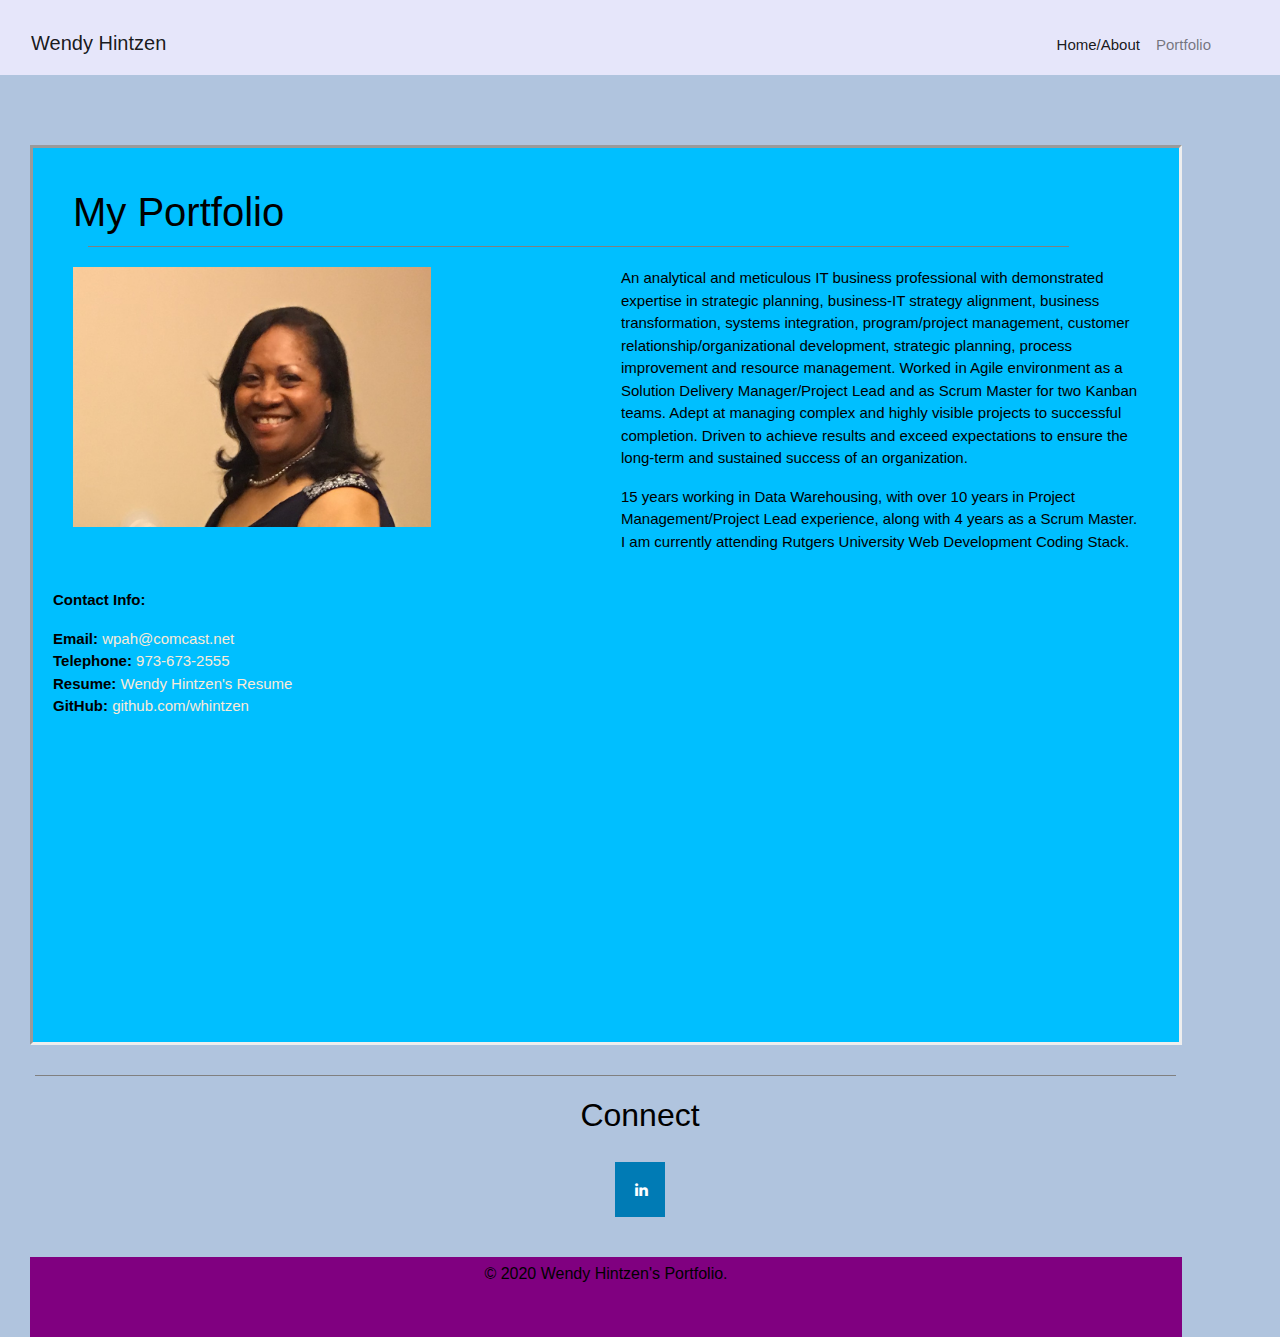
<file: index.html>
<!DOCTYPE html>
<html lang="en-us">
    <head>
        <meta charset="UTF-8">
        <meta name="viewport" content="width=device-width, initial-scale=1.0">

        <title>Portfolio</title>
        <link rel="stylesheet" href="https://stackpath.bootstrapcdn.com/bootstrap/4.3.1/css/bootstrap.min.css" integrity="sha384-ggOyR0iXCbMQv3Xipma34MD+dH/1fQ784/j6cY/iJTQUOhcWr7x9JvoRxT2MZw1T" crossorigin="anonymous">
        <link rel="stylesheet" href="https://cdnjs.cloudflare.com/ajax/libs/font-awesome/4.7.0/css/font-awesome.min.css">
        <link rel="stylesheet" href="./assets/css/aboutstyle.css">    
    </head>

                <!-- Body Section  -->
    <body>
        <nav class="navbar navbar-expand-md navbar-light bg-light fixed-top">
                <div class="container-fluid">
                   <span class="navbar-brand mb-1 h1">Wendy Hintzen</span>
                   <button class="navbar-toggler" type="button" data-toggle="collapse" data-target="#navbarSupportedContent">
                    <aria-controls="navbarSupportedContent" aria-expanded="false" aria-label="Toggle navigation">                    
                   <span class="navbar-toggler-icon"></span>
                    </button>
                    <div class="collapse navbar-collapse" id="navbarSupportedContent">                        
                        <ul class="nav navbar-nav ml-auto">
                            <li class="nav-item active">
                            <a class="nav-link" href="#">Home/About</a>
                            </li> 
                            <li class="nav-item">
                            <a class="nav-link" href="portfolio.html">Portfolio</a>
                            </li>                            
                         </ul> 
                    </div>
                </div>
        </nav>

             <!-- this section My Portfolio has a horizantal ruler (hr) -->
            <div class="container-body padding">
                <div class="row padding">
                    <div class="col-12">
                        <h1 class="display-5">My Portfolio</h1>
                        <hr>
                    </div>
                   
                       <!-- This is the Body section -->
                                            
                    <div class="col-lg-6">                        
                           <img src="./assets/images/IMG_4628.jpg" style="max-width:100%;height:260px;" alt="MyPicture" 
                                 class="img-fluid"/>                               
                    </div>
                    <div class="col-lg-6">
                        <p>
                            An analytical and meticulous IT business professional with demonstrated expertise in strategic planning, 
                            business-IT strategy alignment, business transformation, systems integration, program/project management, 
                            customer relationship/organizational development, strategic planning, process improvement and resource management.  
                            Worked in Agile environment as a Solution Delivery Manager/Project Lead and as Scrum Master for two Kanban teams.  
                            Adept at managing complex and highly visible projects to successful completion.  Driven to achieve results and 
                            exceed expectations to ensure the long-term and sustained success of an organization.
                        </p>
                        <p>
                            15 years working in Data Warehousing, with over 10 years in Project Management/Project Lead experience, along with 
                            4 years as a Scrum Master.  I am currently attending Rutgers University Web Development Coding Stack.
                        </p>                                    
                    </div>
                </div> 
            
                <section>                
                    <p id="Contact"> <strong>Contact Info:</strong></p>
                    <ul>                            
                        <li><strong>Email:</strong> <a href="#">wpah@comcast.net</a></li>
                        <li><strong>Telephone:</strong> <a href="#">973-673-2555</a></li>
                        <li><strong>Resume:</strong> <a href="./assets/resume/Wendy_Hintzen.pdf" target="_blank" alt="wendyresume">Wendy Hintzen's Resume</a></li>
                        <li><strong>GitHub:</strong> <a href="https://github.com/whintzen" target="_blank">github.com/whintzen</a></li> 
                    </ul>
                </section> 
            </div>
          <!-- This section connect to Social Media -->
            <div class="row text-center padding">
                <div class="col-12">
                    <hr>
                    <h2>Connect</h2>
                </div> 
                <div class="col-12 social padding">                    
                    <a href="https://www.linkedin.com/in/wendy-hintzen-999b7583/" target="_blank" class="fa fa-linkedin"></a>
                </div>                  
            </div>
    </div>
    <footer >
        <p><small>
            &copy; 2020 Wendy Hintzen's Portfolio.
        </small></p>

    </footer>
            <script
        src="https://code.jquery.com/jquery-3.4.1.slim.min.js"
        integrity="sha384-J6qa4849blE2+poT4WnyKhv5vZF5SrPo0iEjwBvKU7imGFAV0wwj1yYfoRSJoZ+n"
        crossorigin="anonymous"
      ></script>
      <script
        src="https://cdn.jsdelivr.net/npm/popper.js@1.16.0/dist/umd/popper.min.js"
        integrity="sha384-Q6E9RHvbIyZFJoft+2mJbHaEWldlvI9IOYy5n3zV9zzTtmI3UksdQRVvoxMfooAo"
        crossorigin="anonymous"
      ></script>
      <script
        src="https://stackpath.bootstrapcdn.com/bootstrap/4.4.1/js/bootstrap.min.js"
        integrity="sha384-wfSDF2E50Y2D1uUdj0O3uMBJnjuUD4Ih7YwaYd1iqfktj0Uod8GCExl3Og8ifwB6"
        crossorigin="anonymous"
      ></script>
    </body>
</html>
</file>
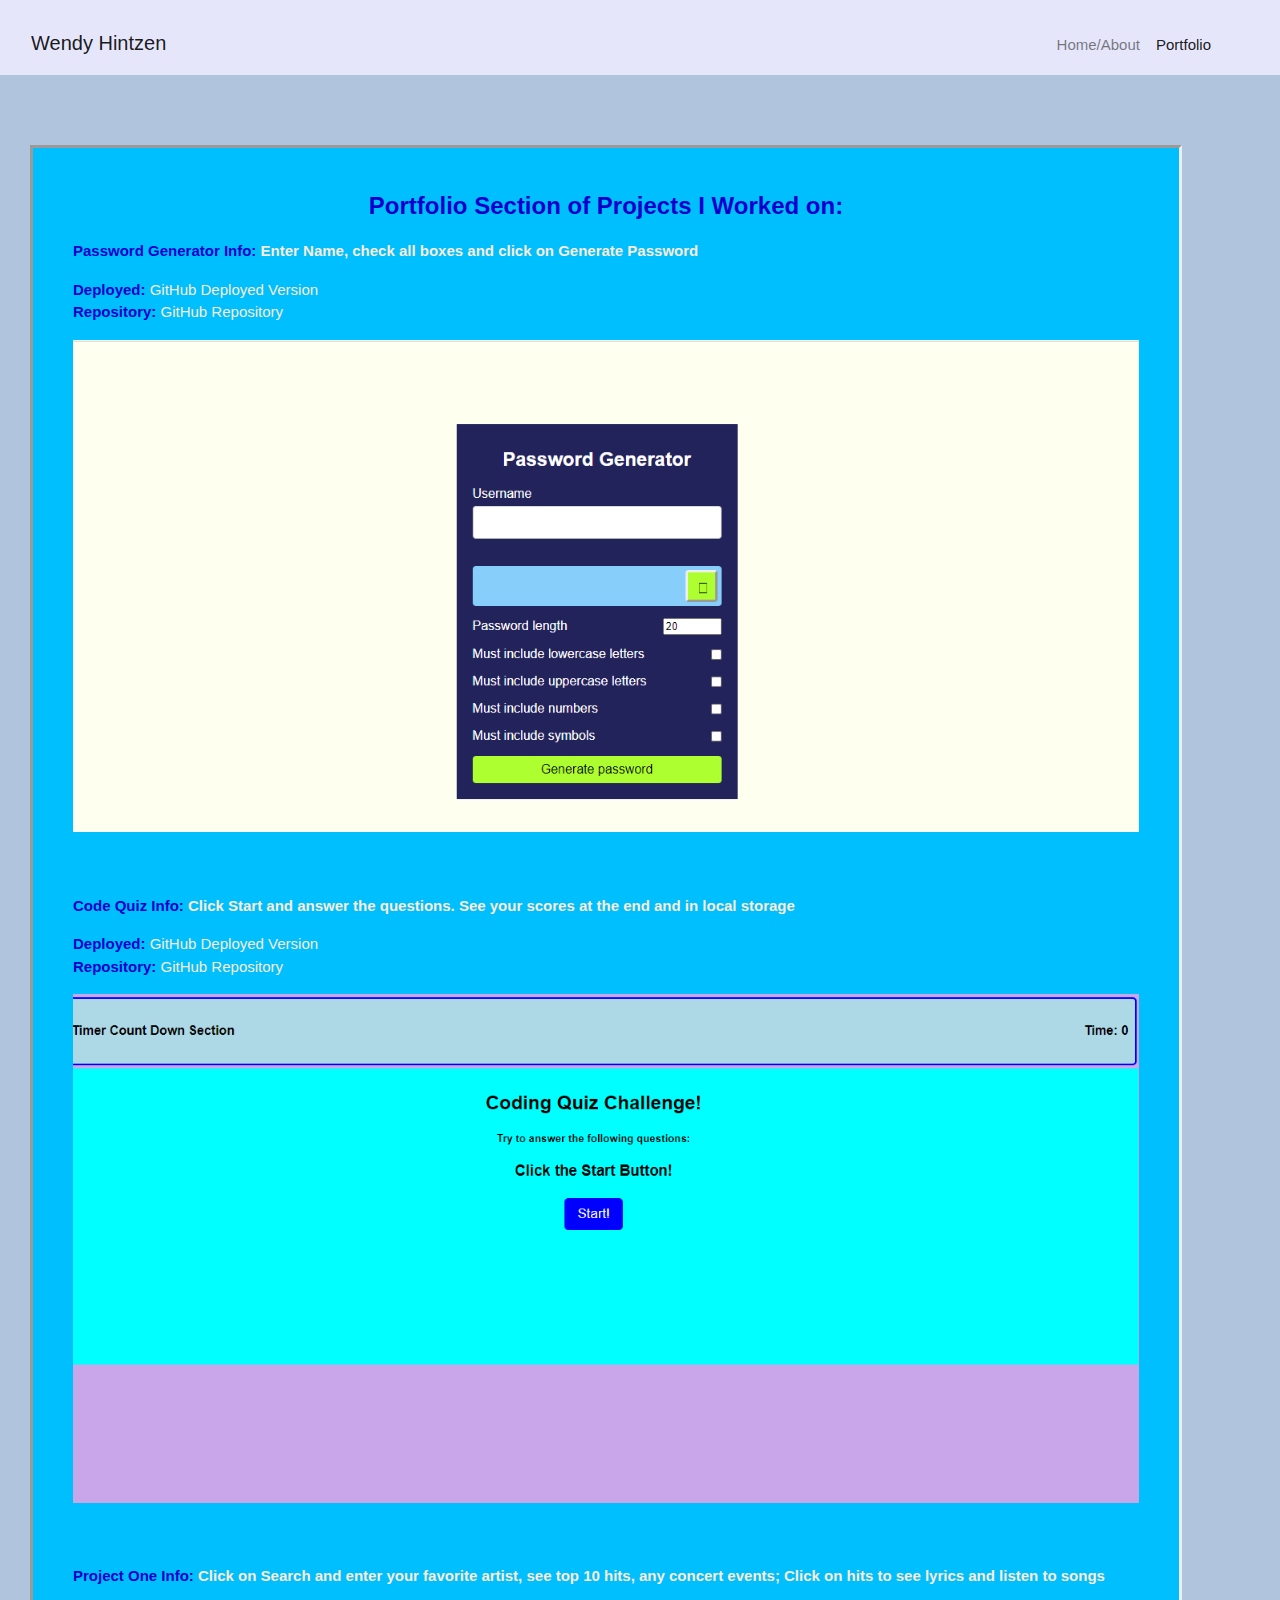
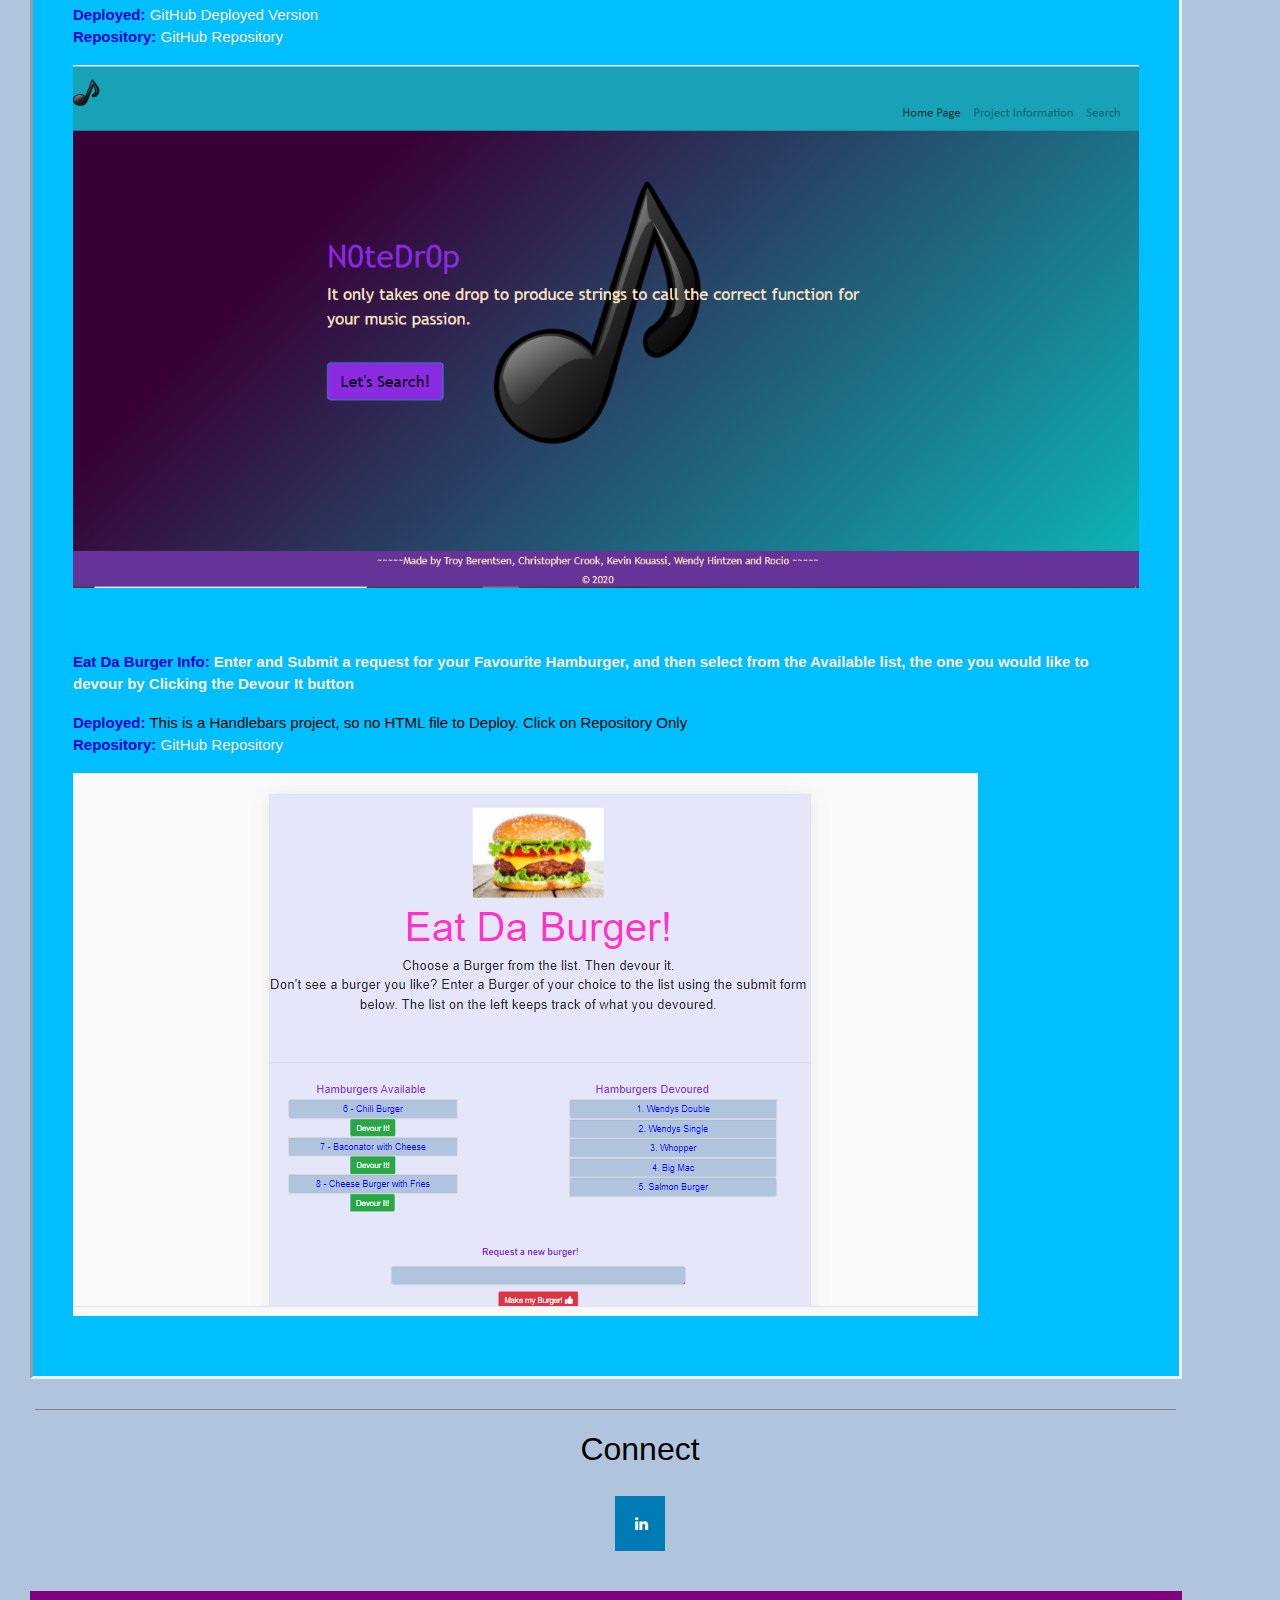
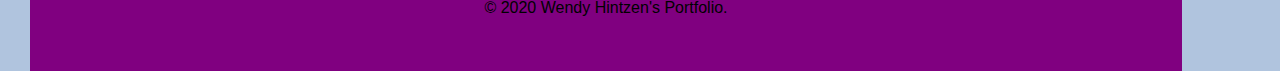
<file: portfolio.html>
<!DOCTYPE html>
<html lang="en-us">
    <head>
        <meta charset="UTF-8">
        <meta name="viewport" content="width=device-width, initial-scale=1.0">

        <title>Portfolio</title>
        <link rel="stylesheet" href="https://stackpath.bootstrapcdn.com/bootstrap/4.3.1/css/bootstrap.min.css" integrity="sha384-ggOyR0iXCbMQv3Xipma34MD+dH/1fQ784/j6cY/iJTQUOhcWr7x9JvoRxT2MZw1T" crossorigin="anonymous">
        <link rel="stylesheet" href="https://cdnjs.cloudflare.com/ajax/libs/font-awesome/4.7.0/css/font-awesome.min.css">
        <link rel="stylesheet" href="./assets/css/portfolio.css">    
    </head>

<!-- Body Section  -->
    <body>
        <nav class="navbar navbar-expand-md navbar-light bg-light fixed-top">
            <div class="container-fluid">
                <span class="navbar-brand mb-1 h1">Wendy Hintzen</span>
                <button class="navbar-toggler" type="button" data-toggle="collapse" data-target="#navbarSupportedContent">
                  <aria-controls="navbarSupportedContent" aria-expanded="false" aria-label="Toggle navigation">                    
                  <span class="navbar-toggler-icon"></span>
                </button>
                <div class="collapse navbar-collapse" id="navbarSupportedContent">                        
                    <ul class="nav navbar-nav ml-auto">
                        <li class="nav-item"> 
                            <a class="nav-link" href="index.html">Home/About</a>
                        </li>
                        <li class="nav-item active">
                            <a class="nav-link" href="#">Portfolio</a>
                        </li>                        
                    </ul>
                </div>
            </div>
        </nav>
                               <!-- Portfolio Section -->
                
        <div class="container-body padding">
            <div class="row padding">                
                <div class="col-lg-12">              
                    <p id="Portfolio" style="text-align: center; font-size: x-large; color: mediumblue;"> <strong>Portfolio Section of Projects I Worked on:</strong></p>  
                </div>                     
                <br>

                    <!-- Password Generator Section -->                            
                <div class="col-lg-12">                        
                    <p id="Generator" style="color:mediumblue;"> <strong>Password Generator Info:</strong>
                        <strong style="color:antiquewhite;"> Enter Name, check all boxes and click on Generate Password</strong></p>
                    <div class="password">                                     
                        <ul>                            
                            <li><strong style="color:mediumblue;">Deployed:</strong> <a href="https://whintzen.github.io/HW3_Password_Generator/index.html" 
                                style="color:antiquewhite;" target="_blank" alt="Deploy">GitHub Deployed Version</a></li>
                            <li><strong style="color:mediumblue;">Repository:</strong> <a href="https://github.com/whintzen/HW3_Password_Generator" 
                                style="color:antiquewhite;" target="_blank" alt="Repository">GitHub Repository</a></li>                                
                        </ul>
                    </div>
                </div>
                <br>
                <div class="col-lg-12">                 
                    <img src="./assets/images/Generator1.png" alt="Generator" class="img-fluid"/>                               
                </div>                           
            </div>
                <br>
                
                <!-- Code Quiz Section -->               
            <div class="row padding">
                <div class="col-lg-12"> 
                    <p id="CodeQuiz" style="color:mediumblue;"> <strong>Code Quiz Info:</strong>
                        <strong style="color:antiquewhite;"> Click Start and answer the questions. See your scores at 
                            the end and in local storage</strong></p>
                    <div class="code">                          
                        <ul>                            
                            <li><strong style="color:mediumblue;">Deployed:</strong> <a href="https://whintzen.github.io/HW4_Code_Quizz/index.html" 
                                style="color:antiquewhite;" target="_blank" alt="Deploy">GitHub Deployed Version</a></li>
                            <li><strong style="color:mediumblue;">Repository:</strong> <a href="https://github.com/whintzen/HW4_Code_Quizz" 
                                style="color:antiquewhite;" target="_blank" alt="Repository">GitHub Repository</a></li>
                        </ul>
                    </div>
                </div>
                    <br>
                <div class="col-lg-12">                        
                    <img src="./assets/images/CodeQuiz1.png" alt="CodeQuiz" class="img-fluid"/>                               
                </div>                            
            </div>
                <br>
               
                <!-- Project One Section -->                           
            <div class="row padding">
                <div class="col-lg-12">                        
                    <p id="project1" style="color:mediumblue;"> <strong>Project One Info:</strong>
                        <strong style="color:antiquewhite;"> Click on Search and enter your favorite artist, see top 10 hits, 
                        any concert events; Click on hits to see lyrics and listen to songs</strong></p>
                    <div class="project">
                        <ul>                            
                            <li><strong style="color:mediumblue;">Deployed:</strong> <a href="https://tmbx9482.github.io/Project1_RUTSchool/index.html" 
                                style="color:antiquewhite;" target="_blank" alt="Deploy">GitHub Deployed Version</a></li>
                            <li><strong style="color:mediumblue;">Repository:</strong> <a href="https://github.com/tmbx9482/Project1_RUTSchool" 
                                style="color:antiquewhite;" target="_blank" alt="Repository">GitHub Repository</a></li>                                
                        </ul>
                    </div>
                </div>
                    <br>
                <div class="col-lg-12">                
                    <img src="./assets/images/Project1.png" alt="ProjectOne" class="img-fluid"/>                               
                </div>              
            </div>
                <br>

                <!-- Hamburger App - Eat Da Burger Section -->                           
            <div class="row padding">
                <div class="col-lg-12">                        
                    <p id="project1" style="color:mediumblue;"> <strong>Eat Da Burger Info:</strong>
                        <strong style="color:antiquewhite;"> Enter and Submit a request for your Favourite Hamburger, and then select from the Available list,
                            the one you would like to devour by Clicking the Devour It button</strong></p>
                    <div class="project">
                        <ul>                            
                            <li><strong style="color:mediumblue;">Deployed:</strong> <a href="#" 
                                style="color:black;" target="_blank" alt="Deploy">This is a Handlebars project, so no HTML file to Deploy. Click on Repository Only</a></li>
                            <li><strong style="color:mediumblue;">Repository:</strong> <a href="https://github.com/whintzen/Burger.git"                                 
                                style="color:antiquewhite;" target="_blank" alt="Repository">GitHub Repository</a></li>                                
                        </ul>
                    </div>
                </div>
                    <br>
                <div class="col-lg-12">                
                    <img src="./assets/images/BurgerApp_Screenshot.png" alt="BurgerApp" class="img-fluid"/>                               
                </div>              
            </div>          

        </div>

                <!-- This section connect to Social Media -->
            <div class="row text-center padding">
                <div class="col-12">
                    <hr>
                    <h2>Connect</h2>
                </div> 
                <div class="col-12 social padding">               
                    <a href="https://www.linkedin.com/in/wendy-hintzen-999b7583/" target="_blank" class="fa fa-linkedin"></a>        
                </div>                  
            </div>
        
            <footer >
                <p><small>
                    &copy; 2020 Wendy Hintzen's Portfolio.
                </small></p>
        
            </footer>
        <script
            src="https://code.jquery.com/jquery-3.4.1.slim.min.js"
            integrity="sha384-J6qa4849blE2+poT4WnyKhv5vZF5SrPo0iEjwBvKU7imGFAV0wwj1yYfoRSJoZ+n"
            crossorigin="anonymous"
        ></script>
        <script
            src="https://cdn.jsdelivr.net/npm/popper.js@1.16.0/dist/umd/popper.min.js"
            integrity="sha384-Q6E9RHvbIyZFJoft+2mJbHaEWldlvI9IOYy5n3zV9zzTtmI3UksdQRVvoxMfooAo"
            crossorigin="anonymous"
        ></script>
        <script
            src="https://stackpath.bootstrapcdn.com/bootstrap/4.4.1/js/bootstrap.min.js"
            integrity="sha384-wfSDF2E50Y2D1uUdj0O3uMBJnjuUD4Ih7YwaYd1iqfktj0Uod8GCExl3Og8ifwB6"
            crossorigin="anonymous"
        ></script>
    </body>
</html>
</file>
<file: assets/css/aboutstyle.css>
* {
  box-sizing: border-box;
  margin: 0;
  padding: 0;
  text-decoration: none;
  list-style: none;
}

html, body {
  height:100%;
}

body {
  font-size: 15px;
  color: black;  
  background-color: lightsteelblue;
}

/* set the padding for the page */
.padding {
  padding: 20px;
}

.container-fluid {
  margin-top: 15px;
}

/* Set the spacing between the links */
.navbar {
  /* padding: 15px; */
  display: block;
  text-decoration: none; 
} 

/* Set the spacing between the links */
.navbar ul {
  padding-right: 15px;
  margin-right: 15px;
  font-size:  15px;
}

.bg-light {
  background-color: lavender !important;
}

/* Change the color of links on hover*/
a:hover  { 
  background:blue;
  color:black;
  transition: .10s;
} 

.container-body {
  min-height: 100%;
  overflow: auto;
  padding-bottom: 40px;
  width: 90%; 
  margin-top: 145px;
  /* margin-top: 30px; */
  margin-left: 30px;
  margin-bottom: 0;
  border-style: inset;
  background-color: deepskyblue; 
}

hr {
  border-top: 1px solid;
  margin-top: 10px;
  margin-bottom: 20px; 
  margin-left: 15px; 
  width: 92%; 
}

/* set the color of the contact links */
section ul a {
  color: antiquewhite;
}

/* set the font size of the Social Media Letters */
.social a {
  font-size: 15px;
}

/* Set the LinkedIn effects */
.fa {
  padding: 20px;
  font-size: 30px;
  width: 50px;
  text-align: center;
  text-decoration: none;
}
  
  /* Add a hover effect */
.fa:hover {
  opacity: 0.7;
}
  
  /* Set a specific color for each brand */
  
  /* LinkedIn */
.fa-linkedin {
  background: #007bb5;
  color: white;
}

/* Footer */
footer {
  background-color:purple;
  position: relative;
  width:90%;
  height: 30px;    
  margin-left: 30px;
  padding-bottom: 80px;
  font-size: 20px;
  text-align: center;
  clear: both;
}
</file>
<file: assets/css/portfolio.css>
* {
    box-sizing: border-box;
    margin: 0;
    padding: 0;
    text-decoration: none;
    list-style: none;
  }
  
  html, body {
    height:100%;
  }
  
  
  body {
    font-size: 15px;
    color: black;    
    background-color: lightsteelblue;
  }
  
  /* set the padding for the page */
  .padding {
    padding: 20px;
  }
  
  .container-fluid {
    margin-top: 15px;
  }
   
 /* Set the spacing between the links */
.navbar {
    /* padding: 15px; */
    display: block;
    text-decoration: none; 
  } 
  
  /* Set the spacing between the links */
  .navbar ul {
    padding-right: 15px;
    margin-right: 15px;
    font-size:  15px;
  } 

  .bg-light {
    background-color: lavender !important;
  }

  /* Change the color of links on hover*/
  a:hover  { 
    background:blue;
    color:black;
    transition: .10s;
  } 
  
  .container-body {
    min-height: 100%;
    overflow: auto;
    padding-bottom: 40px;
    width: 90%;
    margin-top: 145px;     
    margin-left: 30px;
    margin-bottom: 0;
    border-style: inset;
    background-color: deepskyblue;    
  }
  
  hr {
    border-top: 1px solid;
    margin-top: 10px;
    margin-bottom: 20px; 
    margin-left: 15px; 
    width: 92%; 
  }
  
  /* set the color of the contact links */
  section ul a {
    color: antiquewhite;
  }
      
  /* set the font size of the Social Media Letters */
  .social a {
    font-size: 15px;
  }
  
  /* Set the LinkedIn effects */
  .fa {
    padding: 20px;
    font-size: 30px;
    width: 50px;
    text-align: center;
    text-decoration: none;
  }
    
    /* Add a hover effect */
  .fa:hover {
    opacity: 0.7;
  }
    
    /* Set a specific color for each brand */    
  
    /* LinkedIn */
  .fa-linkedin {
    background: #007bb5;
    color: white;
  }

  /* Footer */
  footer {
    background-color:purple;
    position: relative;
    width:90%;
    height: 25px;    
    margin-left: 30px;
    padding-bottom: 80px;
    font-size: 20px;
    text-align: center;
    clear: both;
  }
</file>
